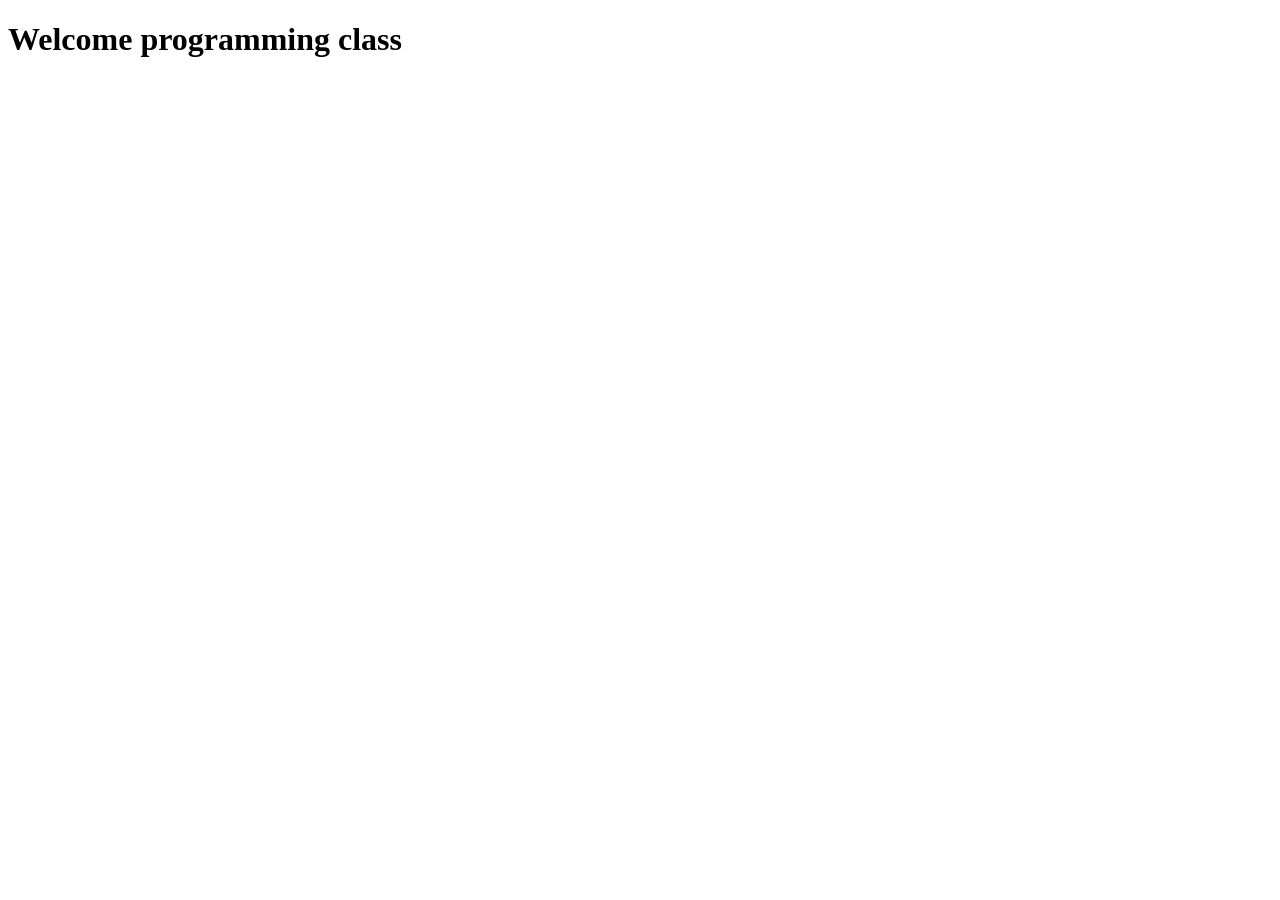
<file: h1/index.html>
<!DOCTYPE html>
<html lang="en">
<head>
    <meta charset="UTF-8">
    <meta name="viewport" content="width=device-width, initial-scale=1.0">
    <title>Hola mundo</title>
</head>
<body>
    <h1>Welcome programming class</h1>

    <script src="sistema_interactivo.js"></script>
</body>
</html>
</file>
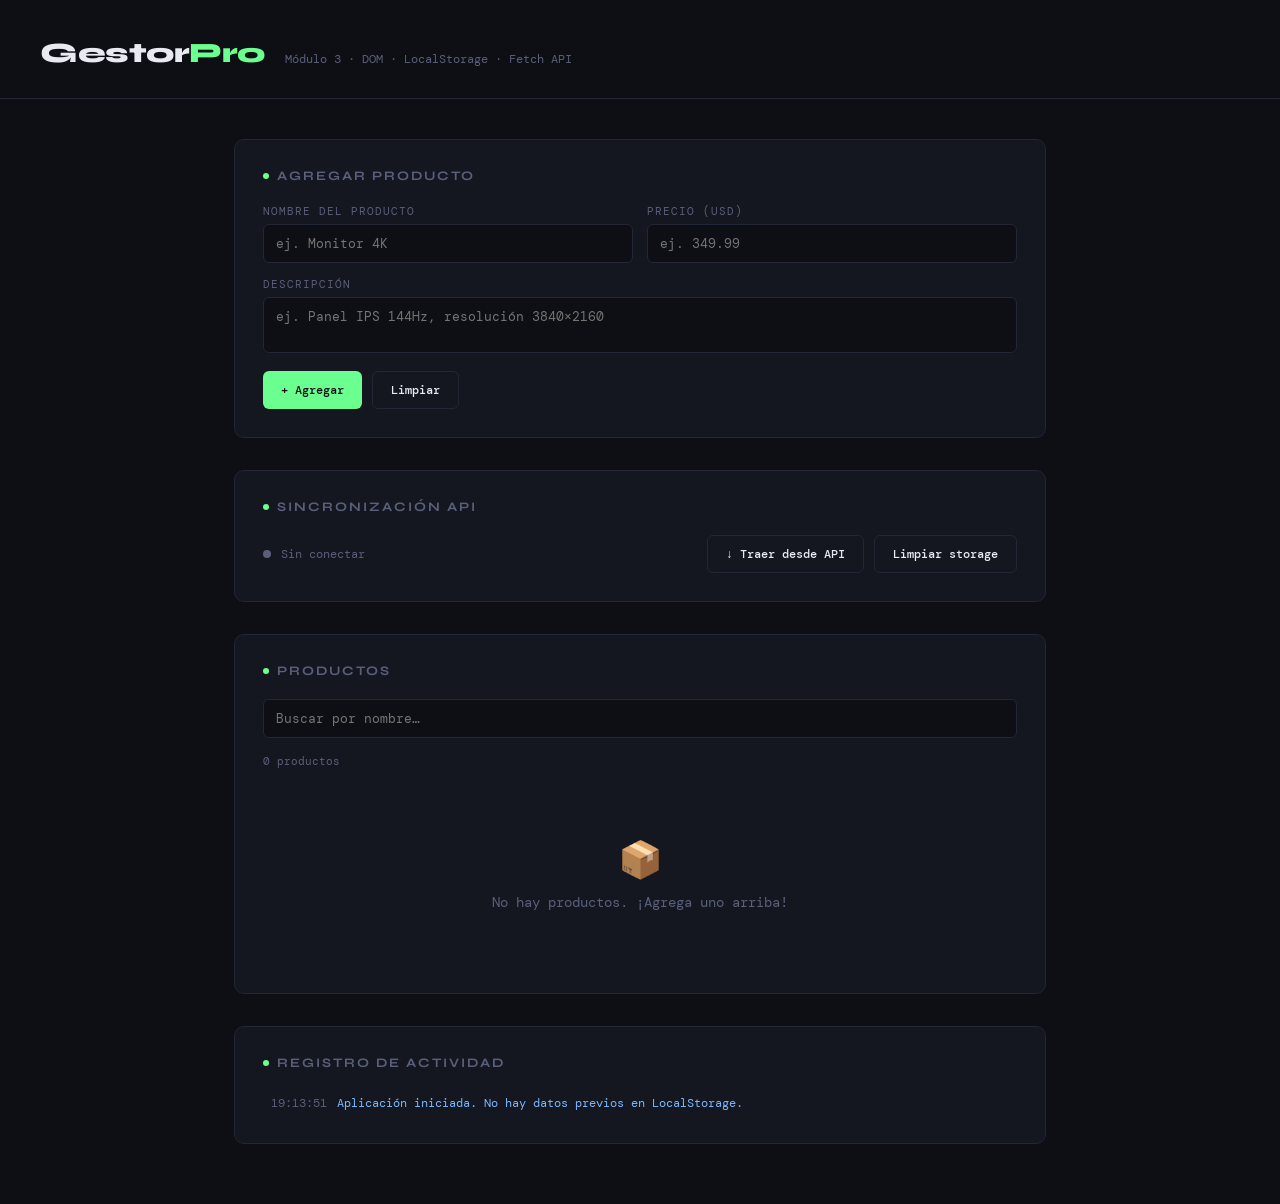
<file: h4/index.html>
<!DOCTYPE html>
<html lang="es">
<head>
  <meta charset="UTF-8" />
  <meta name="viewport" content="width=device-width, initial-scale=1.0" />
  <title>GestorPro — Administrador de Productos</title>
  <link rel="preconnect" href="https://fonts.googleapis.com" />
  <link href="https://fonts.googleapis.com/css2?family=DM+Mono:wght@400;500&family=Syne:wght@400;600;700;800&display=swap" rel="stylesheet" />
  <link rel="stylesheet" href="style.css" />

</head>
<body>
  <header>
    <div class="logo">Gestor<span>Pro</span></div>
    <div class="tagline">Módulo 3 · DOM · LocalStorage · Fetch API</div>
  </header>

  <main>

    <section class="card">
      <p class="card-title">Agregar Producto</p>

      <div id="notificacion"></div>

      <div class="form-grid" style="margin-top: 16px;">
        <div class="form-group">
          <label for="inputNombre">Nombre del producto</label>
          <input type="text" id="inputNombre" placeholder="ej. Monitor 4K" maxlength="60" />
        </div>

        <div class="form-group">
          <label for="inputPrecio">Precio (USD)</label>
          <input type="number" id="inputPrecio" placeholder="ej. 349.99" min="0" step="0.01" />
        </div>

        <div class="form-group full">
          <label for="inputDesc">Descripción</label>
          <textarea id="inputDesc" rows="2" placeholder="ej. Panel IPS 144Hz, resolución 3840×2160"></textarea>
        </div>
      </div>

      <div class="form-actions">
        <button class="btn-primary" id="btnAgregar">+ Agregar</button>
        <button class="btn-secondary" id="btnLimpiarForm">Limpiar</button>
      </div>
    </section>


    <section class="card">
      <p class="card-title">Sincronización API</p>
      <div class="api-bar">
        <div class="status-dot" id="puntito"></div>
        <span id="estadoApi">Sin conectar</span>
        <button class="btn-secondary" id="btnSincronizar">↓ Traer desde API</button>
        <button class="btn-secondary" id="btnLimpiarStorage">Limpiar storage</button>
      </div>
    </section>


    <section class="card">
      <p class="card-title">Productos</p>
      <input type="text" id="filtroTexto" placeholder="Buscar por nombre…" />
      <div id="contadorProductos">0 productos</div>
      <ul id="listaProductos"></ul>
    </section>

    <section class="card">
      <p class="card-title">Registro de actividad</p>
      <div id="logContainer"></div>
    </section>

  </main>

  <script src="app.js"></script>
</body>
</html>
</file>
<file: h4/style.css>
*, *::before, *::after { box-sizing: border-box; margin: 0; padding: 0; }
:root {
  --bg:        #0d0f14;
  --surface:   #141720;
  --border:    #222636;
  --accent:    #6aff8e;
  --accent2:   #ff6a6a;
  --text:      #e8eaf2;
  --muted:     #5a5f7a;
  --font-head: 'Syne', sans-serif;
  --font-mono: 'DM Mono', monospace;
  --radius:    10px;
  --transition: 0.2s ease;
}
html { scroll-behavior: smooth; }
body {
  background: var(--bg);
  color: var(--text);
  font-family: var(--font-mono);
  font-size: 14px;
  min-height: 100vh;
  padding: 0 0 60px;
}
header {
  padding: 36px 40px 28px;
  border-bottom: 1px solid var(--border);
  display: flex;
  align-items: flex-end;
  gap: 20px;
  flex-wrap: wrap;
}
.logo {
  font-family: var(--font-head);
  font-size: 28px;
  font-weight: 800;
  letter-spacing: -0.5px;
}
.logo span { color: var(--accent); }
.tagline {
  color: var(--muted);
  font-size: 12px;
  padding-bottom: 3px;
}
main {
  max-width: 860px;
  margin: 0 auto;
  padding: 40px 24px 0;
  display: grid;
  gap: 32px;
}
.card {
  background: var(--surface);
  border: 1px solid var(--border);
  border-radius: var(--radius);
  padding: 28px;
}
.card-title {
  font-family: var(--font-head);
  font-size: 13px;
  font-weight: 700;
  text-transform: uppercase;
  letter-spacing: 2px;
  color: var(--muted);
  margin-bottom: 20px;
  display: flex;
  align-items: center;
  gap: 8px;
}
.card-title::before {
  content: '';
  display: inline-block;
  width: 6px;
  height: 6px;
  border-radius: 50%;
  background: var(--accent);
}
.form-grid {
  display: grid;
  grid-template-columns: 1fr 1fr;
  gap: 14px;
}
.form-group {
  display: flex;
  flex-direction: column;
  gap: 6px;
}
.form-group.full { grid-column: 1 / -1; }
label {
  font-size: 11px;
  color: var(--muted);
  text-transform: uppercase;
  letter-spacing: 1px;
}
input, textarea {
  background: var(--bg);
  border: 1px solid var(--border);
  border-radius: 6px;
  color: var(--text);
  font-family: var(--font-mono);
  font-size: 13px;
  padding: 10px 12px;
  transition: border-color var(--transition);
  outline: none;
  resize: none;
}
input:focus, textarea:focus {
  border-color: var(--accent);
}
input.error, textarea.error {
  border-color: var(--accent2);
}
.form-actions {
  margin-top: 18px;
  display: flex;
  gap: 10px;
  flex-wrap: wrap;
}
button {
  font-family: var(--font-mono);
  font-size: 12px;
  font-weight: 500;
  border: none;
  border-radius: 6px;
  cursor: pointer;
  padding: 10px 18px;
  transition: opacity var(--transition), transform var(--transition);
}
button:active { transform: scale(0.97); }
button:disabled { opacity: 0.4; cursor: not-allowed; }
.btn-primary {
  background: var(--accent);
  color: #0d0f14;
}
.btn-primary:hover:not(:disabled) { opacity: 0.85; }
.btn-secondary {
  background: transparent;
  color: var(--text);
  border: 1px solid var(--border);
}
.btn-secondary:hover:not(:disabled) { border-color: var(--muted); }
.btn-danger {
  background: transparent;
  color: var(--accent2);
  border: 1px solid transparent;
  padding: 6px 10px;
  font-size: 11px;
}
.btn-danger:hover { border-color: var(--accent2); }
.btn-edit {
  background: transparent;
  color: var(--accent);
  border: 1px solid transparent;
  padding: 6px 10px;
  font-size: 11px;
}
.btn-edit:hover { border-color: var(--accent); }
#notificacion {
  padding: 12px 16px;
  border-radius: 6px;
  font-size: 13px;
  display: none;
  border-left: 3px solid transparent;
  animation: slideIn 0.25s ease;
}
#notificacion.success {
  background: rgba(106, 255, 142, 0.08);
  border-color: var(--accent);
  color: var(--accent);
  display: block;
}
#notificacion.error {
  background: rgba(255, 106, 106, 0.08);
  border-color: var(--accent2);
  color: var(--accent2);
  display: block;
}
@keyframes slideIn {
  from { opacity: 0; transform: translateY(-6px); }
  to   { opacity: 1; transform: translateY(0); }
}
.api-bar {
  display: flex;
  align-items: center;
  gap: 10px;
  flex-wrap: wrap;
}
.status-dot {
  width: 8px;
  height: 8px;
  border-radius: 50%;
  background: var(--muted);
  flex-shrink: 0;
}
.status-dot.online { background: var(--accent); box-shadow: 0 0 6px var(--accent); }
.status-dot.offline { background: var(--accent2); }
#estadoApi {
  font-size: 12px;
  color: var(--muted);
  flex: 1;
}
#filtroTexto {
  width: 100%;
  margin-bottom: 16px;
}
#contadorProductos {
  font-size: 11px;
  color: var(--muted);
  margin-bottom: 14px;
}
#listaProductos {
  list-style: none;
  display: flex;
  flex-direction: column;
  gap: 10px;
}
#listaProductos li {
  background: var(--bg);
  border: 1px solid var(--border);
  border-radius: 8px;
  padding: 14px 16px;
  display: flex;
  justify-content: space-between;
  align-items: center;
  gap: 12px;
  animation: fadeUp 0.3s ease both;
  transition: border-color var(--transition);
}
#listaProductos li:hover { border-color: var(--muted); }
@keyframes fadeUp {
  from { opacity: 0; transform: translateY(8px); }
  to   { opacity: 1; transform: translateY(0); }
}
.producto-info { flex: 1; overflow: hidden; }
.producto-nombre {
  font-family: var(--font-head);
  font-size: 15px;
  font-weight: 700;
  white-space: nowrap;
  overflow: hidden;
  text-overflow: ellipsis;
}
.producto-meta {
  color: var(--muted);
  font-size: 12px;
  margin-top: 3px;
  display: flex;
  gap: 12px;
  flex-wrap: wrap;
}
.precio-badge {
  color: var(--accent);
  font-weight: 500;
}
.producto-acciones { display: flex; gap: 6px; flex-shrink: 0; }
.sincronizado {
  display: inline-block;
  font-size: 10px;
  color: var(--accent);
  border: 1px solid var(--accent);
  border-radius: 3px;
  padding: 1px 5px;
  margin-left: 6px;
  vertical-align: middle;
  opacity: 0.7;
}
.vacio {
  text-align: center;
  padding: 40px 20px;
  color: var(--muted);
}
.vacio-icon { font-size: 36px; margin-bottom: 10px; }
#logContainer {
  font-family: var(--font-mono);
  font-size: 12px;
  max-height: 200px;
  overflow-y: auto;
  display: flex;
  flex-direction: column;
  gap: 4px;
}
.log-entry {
  padding: 4px 8px;
  border-radius: 4px;
  display: flex;
  gap: 10px;
}
.log-entry .log-time { color: var(--muted); flex-shrink: 0; }
.log-entry.log-success { color: var(--accent); }
.log-entry.log-error   { color: var(--accent2); }
.log-entry.log-info    { color: #7ab8ff; }
@media (max-width: 560px) {
  header { padding: 24px 20px; }
  main { padding: 24px 16px 0; }
  .card { padding: 20px 16px; }
  .form-grid { grid-template-columns: 1fr; }
  .form-group.full { grid-column: 1; }
}
</file>
